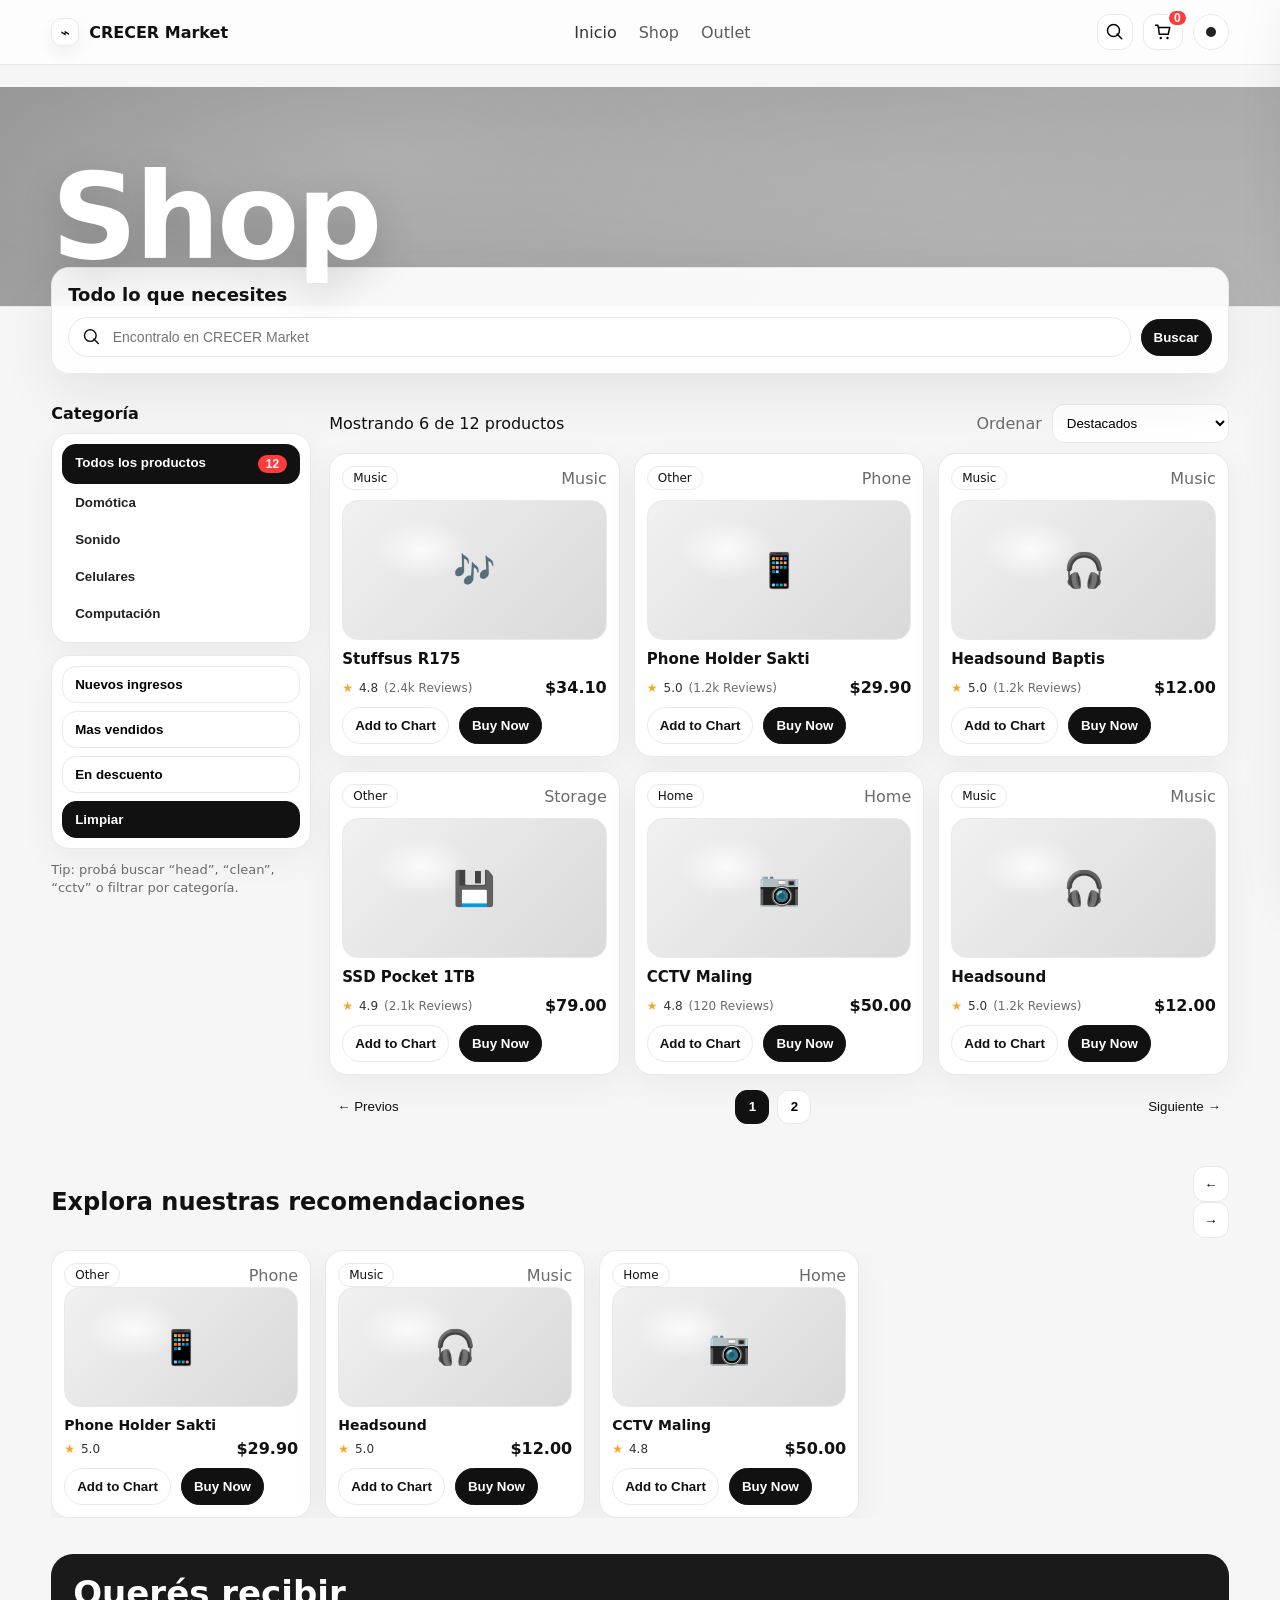
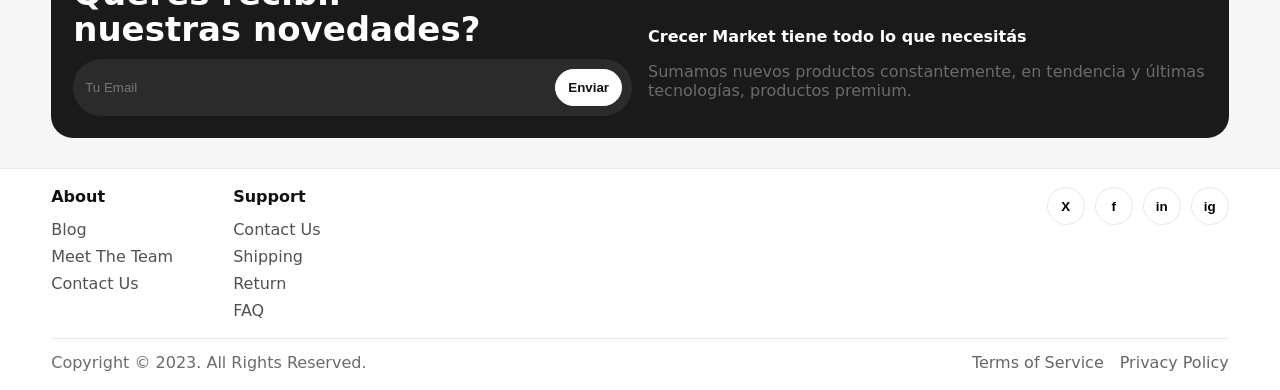
<file: index.html>
<!doctype html>
<html lang="es">
<head>
  <meta charset="utf-8" />
  <meta name="viewport" content="width=device-width, initial-scale=1" />
  <title>CRECER Market | Shop</title>
  <link rel="stylesheet" href="css/style.css" />
</head>

<body>
  <!-- NAVBAR -->
  <header class="topbar">
    <div class="container topbar__inner">
      <a class="brand" href="#">
        <span class="brand__mark">⌁</span>
        <span class="brand__name">CRECER Market</span>
      </a>

      <nav class="topnav" aria-label="Navegación principal">
        <a class="topnav__link is-active" href="#home">Inicio</a>
        <a class="topnav__link" href="#shop">Shop</a>
        <a class="topnav__link" href="#blog">Outlet</a>
      </nav>

      <div class="topbar__actions">
        <button class="iconbtn" id="btnSearch" aria-label="Buscar">
          <!-- lupa -->
          <svg viewBox="0 0 24 24" width="18" height="18" aria-hidden="true">
            <path d="M10 18a8 8 0 1 1 0-16 8 8 0 0 1 0 16Zm11 3-6.2-6.2" fill="none" stroke="currentColor" stroke-width="2" stroke-linecap="round"/>
          </svg>
        </button>

        <button class="iconbtn cartbtn" id="openCart" aria-label="Abrir carrito">
          <!-- carrito -->
          <svg viewBox="0 0 24 24" width="18" height="18" aria-hidden="true">
            <path d="M6 6h15l-2 9H7L6 6Z" fill="none" stroke="currentColor" stroke-width="2" stroke-linejoin="round"/>
            <path d="M6 6 5 3H2" fill="none" stroke="currentColor" stroke-width="2" stroke-linecap="round"/>
            <circle cx="9" cy="20" r="1.6"/><circle cx="18" cy="20" r="1.6"/>
          </svg>
          <span class="badge" id="cartCount">0</span>
        </button>

        <button class="avatar" aria-label="Perfil">
          <span class="avatar__dot"></span>
        </button>

        <button class="hamb" id="hamb" aria-label="Abrir menú">
          <span></span><span></span><span></span>
        </button>
      </div>
    </div>

    
  </header>

  <!-- HERO con “Shop” grande -->
  <section class="hero" id="home">
    <div class="hero__bg">
      <!-- “fondo” tipo interior (sin imagen externa) -->
      <div class="hero__bgPhoto"></div> 
    </div>

    <div class="container hero__content">
      <div class="hero__big">Shop</div>
      <div class="hero__card">
        <h1 class="hero__title">Todo lo que necesites</h1>

        <div class="hero__search">
          <div class="search">
            <svg viewBox="0 0 24 24" width="18" height="18" aria-hidden="true">
              <path d="M10 18a8 8 0 1 1 0-16 8 8 0 0 1 0 16Zm11 3-6.2-6.2" fill="none" stroke="currentColor" stroke-width="2" stroke-linecap="round"/>
            </svg>
            <input id="q" type="search" placeholder="Encontralo en CRECER Market" />
          </div>
          <button class="btn btn--dark" id="btnDoSearch">Buscar</button>
        </div>
      </div>
    </div>
  </section>

  <!-- SHOP -->
  <main class="container shop" id="shop">
    <!-- SIDEBAR -->
    <aside class="side">
      <h2 class="side__title">Categoría</h2>

      <div class="sidecard">
        <button class="sideitem is-active" data-cat="All">
          <span>Todos los productos</span>
          <span class="pill" id="pillAll">0</span>
        </button>
        <button class="sideitem" data-cat="Home"><span>Domótica</span></button>
        <button class="sideitem" data-cat="Music"><span>Sonido</span></button>
        <button class="sideitem" data-cat="Phone"><span>Celulares</span></button>
        <button class="sideitem" data-cat="Storage"><span>Computación</span></button>
      </div>

      <div class="sidecard sidecard--filters">
        <button class="filter" data-filter="new">Nuevos ingresos</button>
        <button class="filter" data-filter="best">Mas vendidos</button>
        <button class="filter" data-filter="off">En descuento</button>
        <button class="filter filter--clear" id="clearFilters">Limpiar</button>
      </div>

      <div class="sidehint">
        Tip: probá buscar “head”, “clean”, “cctv” o filtrar por categoría.
      </div>
    </aside>

    <!-- LISTADO -->
    <section class="list">
      <div class="list__top">
        <div class="list__meta">
          <span id="resultsInfo">Mostrando productos</span>
        </div>

        <div class="list__sort">
          <label for="sort" class="muted">Ordenar</label>
          <select id="sort">
            <option value="featured">Destacados</option>
            <option value="price-asc">Precio: menor a mayor</option>
            <option value="price-desc">Precio: mayor a menor</option>
            <option value="rating-desc">Mejor rating</option>
          </select>
        </div>
      </div>

      <div class="grid" id="grid"></div>

      <!-- PAGINACIÓN -->
      <div class="pager">
        <button class="pager__btn" id="prevPage">← Previos</button>
        <div class="pager__nums" id="pagerNums"></div>
        <button class="pager__btn" id="nextPage">Siguiente →</button>
      </div>
    </section>
  </main>

  <!-- RECOMMENDATIONS -->
  <section class="container rec">
    <div class="rec__head">
      <h2>Explora nuestras recomendaciones</h2>
      <div class="rec__arrows">
        <button class="iconbtn" id="recPrev" aria-label="Anterior">←</button>
        <button class="iconbtn" id="recNext" aria-label="Siguiente">→</button>
      </div>
    </div>

    <div class="rec__row" id="recRow"></div>
  </section>

  <!-- NEWSLETTER -->
  <section class="container newsletter">
    <div class="newsletter__box">
      <div>
        <h3>Querés recibir <br/>nuestras novedades?</h3>
        <div class="newsletter__form">
          <input id="email" type="email" placeholder="Tu Email" />
          <button class="btn btn--light" id="btnSend">Enviar</button>
        </div>
      </div>

      <div class="newsletter__copy">
        <div class="newsletter__miniTitle">Crecer Market tiene todo lo que necesitás</div>
        <p class="muted">
          Sumamos nuevos productos constantemente, en tendencia y últimas tecnologías, productos premium.
        </p>
      </div>
    </div>
  </section>

  <!-- FOOTER -->
  <footer class="footer" id="blog">
    <div class="container footer__inner">
      <div class="footer__cols">
        <div>
          <div class="footer__title">About</div>
          <a href="#">Blog</a>
          <a href="#">Meet The Team</a>
          <a href="#">Contact Us</a>
        </div>

        <div>
          <div class="footer__title">Support</div>
          <a href="#">Contact Us</a>
          <a href="#">Shipping</a>
          <a href="#">Return</a>
          <a href="#">FAQ</a>
        </div>
      </div>

      <div class="footer__social">
        <button class="soc">X</button>
        <button class="soc">f</button>
        <button class="soc">in</button>
        <button class="soc">ig</button>
      </div>
    </div>

    <div class="container footer__bottom">
      <span class="muted">Copyright © 2023. All Rights Reserved.</span>
      <div class="footer__links">
        <a href="#">Terms of Service</a>
        <a href="#">Privacy Policy</a>
      </div>
    </div>
  </footer>

  <!-- DRAWER CARRITO -->
  <div class="overlay" id="overlay" hidden></div>

  <aside class="cart" id="cart" aria-label="Carrito">
    <div class="cart__head">
      <div>
        <div class="cart__title">Your Cart</div>
        <div class="muted" id="cartSubtitle">0 items</div>
      </div>
      <button class="iconbtn" id="closeCart" aria-label="Cerrar carrito">✕</button>
    </div>

    <div class="cart__body" id="cartItems"></div>

    <div class="cart__foot">
      <div class="cart__row">
        <span class="muted">Subtotal</span>
        <strong id="subtotal">$0.00</strong>
      </div>
      <div class="cart__row">
        <span class="muted">Envío</span>
        <span class="muted">Gratis</span>
      </div>
      <div class="cart__row cart__row--total">
        <span>Total</span>
        <strong id="total">$0.00</strong>
      </div>

      <div class="cart__actions">
        <button class="btn btn--ghost" id="clearCart">Vaciar</button>
        <button class="btn btn--dark" id="checkout">Proceder al pago</button>
      </div>

      <div class="cart__mini muted">
        *Demo para práctica: checkout solo muestra un mensaje.
      </div>
    </div>
  </aside>

  <script src="js/app.js"></script>
</body>
</html>
</file>
<file: css/style.css>
:root{
  --bg:#f6f6f6;
  --card:#ffffff;
  --text:#111;
  --muted:#6b6b6b;
  --line:#e9e9e9;
  --dark:#1a1a1a;
  --shadow:0 18px 55px rgba(0,0,0,.08);
  --radius:18px;
}

*{box-sizing:border-box}
html,body{height:100%}
body{
  margin:0;
  font-family: ui-sans-serif, system-ui, -apple-system, Segoe UI, Roboto, Helvetica, Arial;
  color:var(--text);
  background:var(--bg);
}

a{color:inherit; text-decoration:none}
.container{width:min(1180px, 92%); margin:0 auto}

/* TOPBAR */
.topbar{
  position:sticky; top:0; z-index:50;
  background:rgba(255,255,255,.75);
  backdrop-filter: blur(10px);
  border-bottom:1px solid var(--line);
}
.topbar__inner{
  display:flex; align-items:center; justify-content:space-between;
  padding:14px 0;
  gap:16px;
}
.brand{display:flex; align-items:center; gap:10px; font-weight:700}
.brand__mark{
  width:28px; height:28px; display:grid; place-items:center;
  border-radius:10px; background:#fff; border:1px solid var(--line);
  box-shadow:0 8px 18px rgba(0,0,0,.06);
}
.topnav{display:flex; gap:22px}
.topnav__link{font-weight:500; color:#333; opacity:.8}
.topnav__link:hover{opacity:1}
.topnav__link.is-active{opacity:1}

.topbar__actions{display:flex; align-items:center; gap:10px}
.iconbtn{
  position:relative;
  width:36px; height:36px;
  border-radius:12px;
  border:1px solid var(--line);
  background:#fff;
  display:grid; place-items:center;
  cursor:pointer;
}
.iconbtn:hover{transform:translateY(-1px)}
.cartbtn{width:40px}
.badge{
  position:absolute; top:-6px; right:-6px;
  min-width:18px; height:18px; padding:0 5px;
  display:grid; place-items:center;
  background:#ff3b3b; color:#fff; font-size:12px; font-weight:700;
  border-radius:999px;
  border:2px solid #fff;
}
.avatar{
  width:36px; height:36px; border-radius:999px;
  border:1px solid var(--line);
  background:#fff;
  cursor:pointer;
  display:grid; place-items:center;
}
.avatar__dot{
  width:10px; height:10px; border-radius:999px;
  background:#222;
}

.hamb{display:none; border:0; background:transparent; cursor:pointer}
.hamb span{
  display:block; width:24px; height:2px; background:#222; margin:5px 0;
}

.mobilemenu{
  border-top:1px solid var(--line);
  background:#fff;
  padding:10px 4%;
  display:flex;
  gap:14px;
}
.mobilemenu a{
  padding:10px 12px;
  border-radius:12px;
  border:1px solid var(--line);
}

/* HERO */
.hero{position:relative; padding:22px 0 0}
.hero__bg{
  position:relative;
  height:220px;
  overflow:hidden;
  border-bottom:1px solid var(--line);
}
.hero__bgPhoto{
  position:absolute; inset:0;
  background:
    linear-gradient(180deg, rgba(0,0,0,.22), rgba(0,0,0,.18)),
    radial-gradient(800px 260px at 30% 30%, rgba(255,255,255,.35), transparent 60%),
    radial-gradient(700px 240px at 70% 40%, rgba(255,255,255,.25), transparent 55%),
    linear-gradient(120deg, #bfbfbf, #dedede);
  filter:saturate(1.05);
}
.hero__content{position:relative; margin-top:-150px}
.hero__big{
  font-size:120px;
  font-weight:800;
  letter-spacing:-3px;
  color:#fff;
  text-shadow:0 14px 40px rgba(0,0,0,.18);
  line-height:1;
}
.hero__card{
  background:rgba(255,255,255,.92);
  border:1px solid var(--line);
  border-radius:var(--radius);
  box-shadow:var(--shadow);
  padding:16px;
  margin-top:-10px;
}
.hero__title{margin:0; font-size:18px}
.hero__search{margin-top:12px; display:flex; gap:10px; align-items:center}
.search{
  flex:1;
  display:flex; gap:10px; align-items:center;
  background:#fff;
  border:1px solid var(--line);
  border-radius:999px;
  padding:10px 14px;
}
.search input{
  border:0; outline:0; width:100%;
  font-size:14px;
}

/* SHOP LAYOUT */
.shop{
  display:grid;
  grid-template-columns: 260px 1fr;
  gap:18px;
  padding:18px 0 10px;
}
.side__title{margin:12px 0 10px; font-size:16px}
.sidecard{
  background:#fff;
  border:1px solid var(--line);
  border-radius:var(--radius);
  padding:10px;
  box-shadow:0 10px 35px rgba(0,0,0,.05);
}
.sideitem{
  width:100%;
  display:flex;
  justify-content:space-between;
  gap:10px;
  padding:10px 12px;
  border-radius:14px;
  border:1px solid transparent;
  background:transparent;
  cursor:pointer;
  font-weight:600;
  color:#222;
}
.sideitem:hover{background:#fafafa}
.sideitem.is-active{
  background:#111;
  color:#fff;
}
.pill{
  background:#ff3b3b;
  color:#fff;
  border-radius:999px;
  padding:2px 8px;
  font-size:12px;
  font-weight:800;
}

.sidecard--filters{margin-top:12px; display:grid; gap:8px}
.filter{
  padding:10px 12px;
  border-radius:14px;
  border:1px solid var(--line);
  background:#fff;
  cursor:pointer;
  text-align:left;
  font-weight:600;
}
.filter:hover{background:#fafafa}
.filter.is-active{border-color:#111; box-shadow:0 10px 25px rgba(0,0,0,.08)}
.filter--clear{background:#111; color:#fff; border-color:#111}

.sidehint{margin-top:12px; color:var(--muted); font-size:13px; line-height:1.4}

/* LIST */
.list{min-width:0}
.list__top{
  display:flex; justify-content:space-between; align-items:center;
  gap:12px; margin:12px 0 10px;
}
.list__sort{display:flex; align-items:center; gap:10px}
.list__sort select{
  border:1px solid var(--line);
  background:#fff;
  border-radius:12px;
  padding:10px 10px;
}
.muted{color:var(--muted)}
.grid{
  display:grid;
  grid-template-columns: repeat(3, minmax(0, 1fr));
  gap:14px;
}
.card{
  background:#fff;
  border:1px solid var(--line);
  border-radius:var(--radius);
  padding:12px;
  box-shadow:0 10px 35px rgba(0,0,0,.05);
  display:flex;
  flex-direction:column;
  gap:10px;
}
.card__top{
  display:flex; justify-content:space-between; align-items:center;
}
.tag{
  font-size:12px;
  padding:4px 10px;
  border-radius:999px;
  border:1px solid var(--line);
  background:#fff;
}
.img{
  height:140px;
  border-radius:16px;
  background:
    radial-gradient(80px 50px at 30% 35%, rgba(255,255,255,.8), transparent 60%),
    linear-gradient(135deg, #f1f1f1, #d9d9d9);
  border:1px solid var(--line);
  display:grid; place-items:center;
  font-size:34px;
}
.card__title{margin:0; font-size:15px}
.card__meta{
  display:flex; align-items:center; gap:10px; justify-content:space-between;
}
.rating{
  display:flex; align-items:center; gap:6px;
  font-size:12px; color:#333;
}
.star{color:#f5a623}
.price{font-weight:800}
.card__actions{
  margin-top:auto;
  display:flex; gap:10px;
}
.btn{
  border:1px solid transparent;
  border-radius:999px;
  padding:10px 12px;
  cursor:pointer;
  font-weight:700;
  display:inline-flex; align-items:center; justify-content:center;
  gap:8px;
  user-select:none;
}
.btn--dark{background:#111; color:#fff; border-color:#111}
.btn--dark:hover{filter:brightness(.95)}
.btn--light{background:#fff; border-color:#fff; color:#111}
.btn--ghost{background:#fff; border-color:var(--line); color:#111}
.btn--ghost:hover{background:#fafafa}

/* PAGER */
.pager{
  display:flex; justify-content:space-between; align-items:center;
  gap:12px;
  padding:14px 0 8px;
}
.pager__btn{
  border:0;
  background:transparent;
  padding:10px 8px;
  cursor:pointer;
  color:#111;
}
.pager__nums{display:flex; gap:8px; align-items:center}
.pnum{
  width:34px; height:34px;
  border-radius:12px;
  border:1px solid var(--line);
  background:#fff;
  cursor:pointer;
  display:grid; place-items:center;
  font-weight:700;
}
.pnum.is-active{background:#111; color:#fff; border-color:#111}

/* RECOMMENDATIONS */
.rec{padding:18px 0 26px}
.rec__head{
  display:flex; justify-content:space-between; align-items:center;
  gap:12px; margin:6px 0 12px;
}
.rec__row{
  display:flex; gap:14px; overflow:hidden;
}
.recitem{
  min-width:260px;
  background:#fff;
  border:1px solid var(--line);
  border-radius:var(--radius);
  padding:12px;
  box-shadow:0 10px 35px rgba(0,0,0,.05);
}
.recitem .img{height:120px}
.recitem h4{margin:10px 0 6px; font-size:14px}

/* NEWSLETTER */
.newsletter{padding:10px 0 30px}
.newsletter__box{
  background:#1a1a1a;
  color:#fff;
  border-radius:22px;
  padding:22px;
  display:grid;
  grid-template-columns: 1fr 1fr;
  gap:16px;
  align-items:end;
}
.newsletter__box h3{margin:0 0 12px; font-size:34px; line-height:1.05}
.newsletter__form{
  display:flex; gap:10px; align-items:center;
  background:#2b2b2b;
  padding:10px;
  border-radius:999px;
}
.newsletter__form input{
  background:transparent;
  border:0;
  outline:0;
  color:#fff;
  flex:1;
}
.newsletter__copy{color:#cfcfcf}
.newsletter__miniTitle{font-weight:800; margin-bottom:8px; color:#fff}

/* FOOTER */
.footer{background:#fff; border-top:1px solid var(--line); padding:18px 0 18px}
.footer__inner{
  display:flex; justify-content:space-between; align-items:flex-start;
  gap:20px;
}
.footer__cols{display:flex; gap:60px}
.footer__title{font-weight:800; margin-bottom:10px}
.footer__cols a{display:block; color:#333; opacity:.85; padding:4px 0}
.footer__cols a:hover{opacity:1}
.footer__social{display:flex; gap:10px}
.soc{
  width:38px; height:38px;
  border-radius:999px;
  border:1px solid var(--line);
  background:#fff;
  cursor:pointer;
  font-weight:800;
}
.footer__bottom{
  margin-top:14px;
  padding-top:14px;
  border-top:1px solid var(--line);
  display:flex; justify-content:space-between; align-items:center;
  gap:12px;
}
.footer__links{display:flex; gap:16px}
.footer__links a{color:#333; opacity:.75}
.footer__links a:hover{opacity:1}

/* CART DRAWER */
.overlay{
  position:fixed; inset:0;
  background:rgba(0,0,0,.35);
  z-index:80;
}
.cart{
  position:fixed;
  top:0; right:0;
  height:100%;
  width:min(420px, 92vw);
  background:#fff;
  border-left:1px solid var(--line);
  box-shadow:-20px 0 60px rgba(0,0,0,.12);
  z-index:90;
  transform:translateX(110%);
  transition:transform .25s ease;
  display:flex;
  flex-direction:column;
}
.cart.is-open{transform:translateX(0)}
.cart__head{
  padding:16px;
  border-bottom:1px solid var(--line);
  display:flex; justify-content:space-between; align-items:center;
}
.cart__title{font-weight:900; font-size:18px}
.cart__body{padding:12px 16px; overflow:auto; flex:1; display:grid; gap:10px}
.cart__item{
  border:1px solid var(--line);
  border-radius:16px;
  padding:10px;
  display:grid;
  grid-template-columns: 70px 1fr;
  gap:10px;
  align-items:center;
}
.cart__thumb{
  width:70px; height:56px;
  border-radius:14px;
  border:1px solid var(--line);
  background:linear-gradient(135deg,#f1f1f1,#d9d9d9);
  display:grid; place-items:center;
  font-size:20px;
}
.cart__name{margin:0; font-weight:800; font-size:14px}
.cart__small{font-size:12px; color:var(--muted)}
.cart__controls{
  margin-top:8px;
  display:flex; justify-content:space-between; align-items:center;
  gap:10px;
}
.qty{
  display:flex; align-items:center; gap:8px;
  border:1px solid var(--line);
  border-radius:999px;
  padding:6px 8px;
}
.qty button{
  width:26px; height:26px;
  border-radius:999px;
  border:1px solid var(--line);
  background:#fff;
  cursor:pointer;
  font-weight:900;
}
.qty span{min-width:18px; text-align:center; font-weight:800}
.remove{
  border:0; background:transparent; cursor:pointer; color:#ff3b3b; font-weight:800;
}
.cart__foot{
  border-top:1px solid var(--line);
  padding:14px 16px;
  display:grid;
  gap:10px;
}
.cart__row{display:flex; justify-content:space-between; align-items:center}
.cart__row--total{font-size:16px}
.cart__actions{display:flex; gap:10px}
.cart__actions .btn{flex:1}
.cart__mini{font-size:12px}

/* RESPONSIVE */
@media (max-width: 980px){
  .grid{grid-template-columns: repeat(2, minmax(0, 1fr))}
  .shop{grid-template-columns: 1fr}
}
@media (max-width: 640px){
  .topnav{display:none}
  .hamb{display:block}
  .hero__big{font-size:78px}
  .newsletter__box{grid-template-columns: 1fr}
  .grid{grid-template-columns: 1fr}
}
</file>
